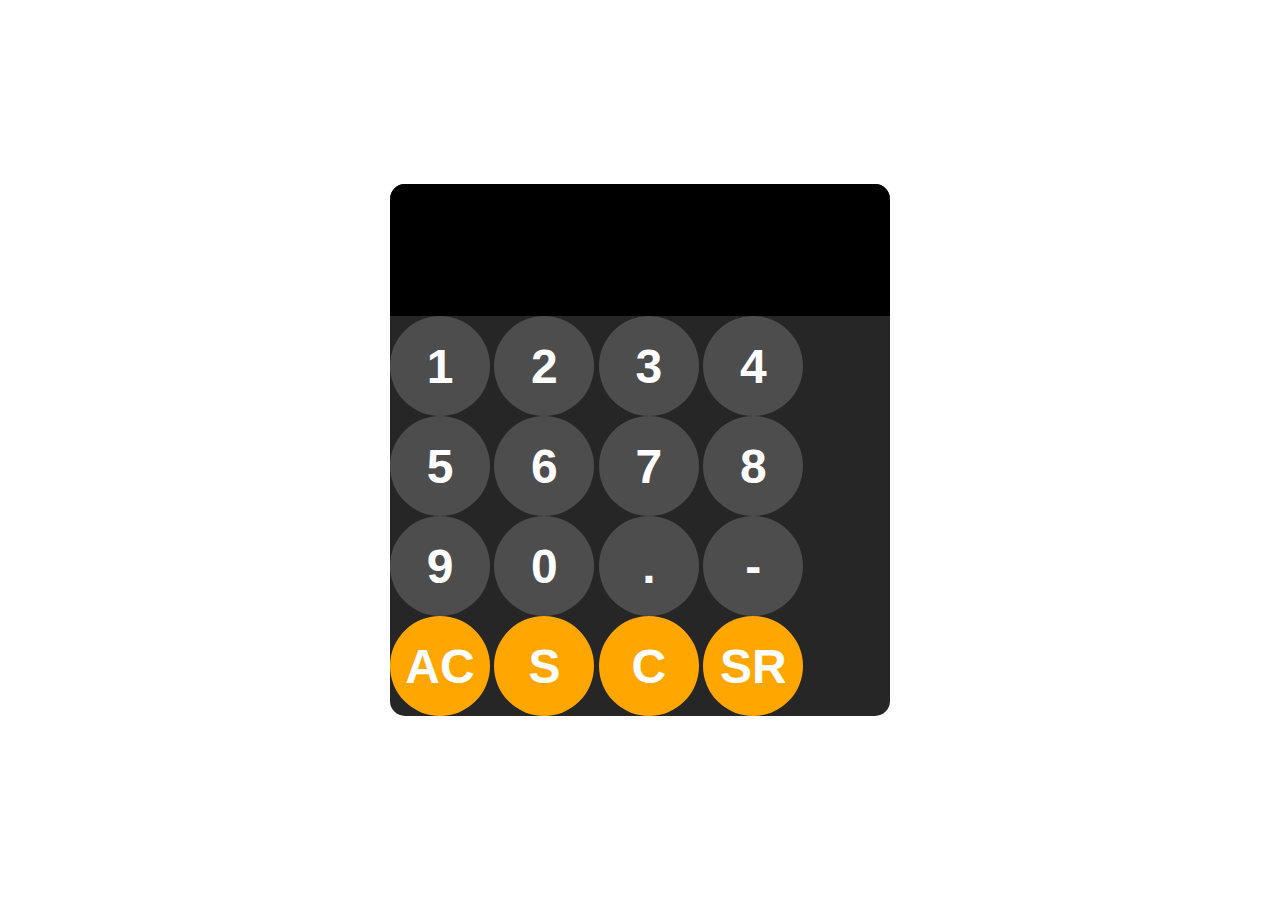
<file: index.html>
<!DOCTYPE html>
<html lang="en">
  <head>
    <meta charset="UTF-8" />
    <meta name="viewport" content="width=device-width, initial-scale=1.0" />
    <title>Squares and Cubes calculator</title>
    <link rel="stylesheet" href="styles.css" />
  </head>
  <body></body>

  <div id="calculator">
    <input id="display" readonly>
    <div id="Keys">
        <button onclick="appendToDisplay('1')">1</button>
        <button onclick="appendToDisplay('2')">2</button>
        <button onclick="appendToDisplay('3')">3</button>
        <button onclick="appendToDisplay('4')">4</button>
        <button onclick="appendToDisplay('5')">5</button>
        <button onclick="appendToDisplay('6')">6</button>
        <button onclick="appendToDisplay('7')">7</button>
        <button onclick="appendToDisplay('8')">8</button>
        <button onclick="appendToDisplay('9')">9</button>
        <button onclick="appendToDisplay('0')">0</button>
        <button onclick="appendToDisplay('.')">.</button>
        <button onclick="appendToDisplay('-')">-</button>
        <button onclick="clearDisplay()" class="a">AC</button>
        <button onclick="Square()"class="a">S</button>
        <button onclick="Cube()"class="a">C</button>
        <button onclick="SquareRoot()"class="a">SR</button>
    </div>
  </div>
  <script src="index.js"></script>
</body>
</file>
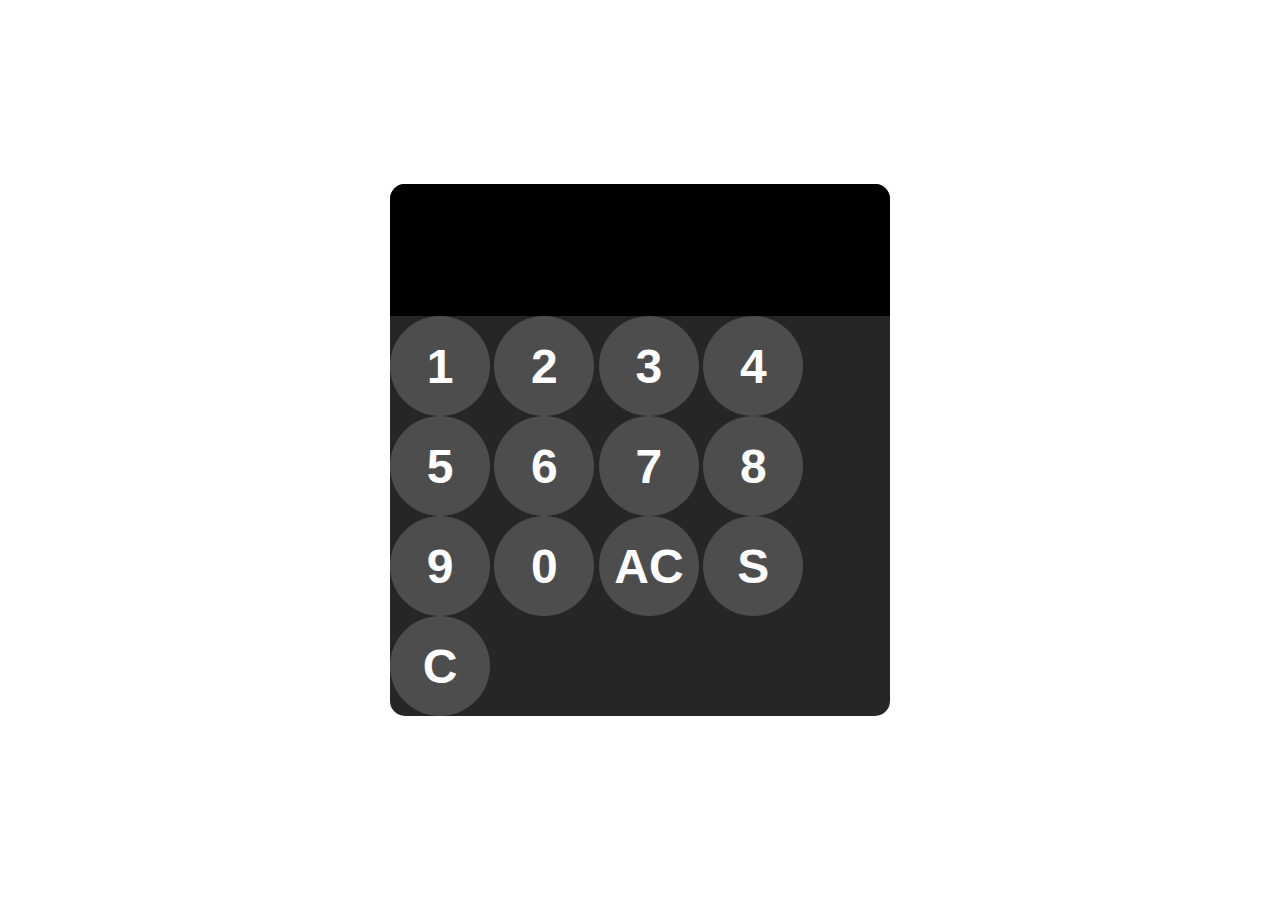
<file: Square and cube calculator.html>
<!DOCTYPE html>
<html lang="en">
  <head>
    <meta charset="UTF-8" />
    <meta name="viewport" content="width=device-width, initial-scale=1.0" />
    <title>Squares and Cubes calculator</title>
    <link rel="stylesheet" href="styles.css" />
  </head>
  <body></body>

  <div id="calculator">
    <input id="display" readonly>
    <div id="Keys">
        <button onclick="appendToDisplay('1')">1</button>
        <button onclick="appendToDisplay('2')">2</button>
        <button onclick="appendToDisplay('3')">3</button>
        <button onclick="appendToDisplay('4')">4</button>
        <button onclick="appendToDisplay('5')">5</button>
        <button onclick="appendToDisplay('6')">6</button>
        <button onclick="appendToDisplay('7')">7</button>
        <button onclick="appendToDisplay('8')">8</button>
        <button onclick="appendToDisplay('9')">9</button>
        <button onclick="appendToDisplay('0')">0</button>
        <button onclick="clearDisplay()">AC</button>
        <button onclick="Square()">S</button>
        <button onclick="Cube()">C</button>
    </div>
  </div>
  <script src="index.js"></script>
</body>
</file>
<file: styles.css>
#keys{
    display: grid;
    grid-template-columns: 4;
    gap: 10px;
    padding: 25px;
}
#calculator{
    font-family: Arial, Helvetica, sans-serif;
    background-color: hsl(0, 0%, 15%);
    border-radius: 15px;
    max-width: 500px;
    overflow: hidden;
}


input{
    width: 100%;
    padding: 20px;
    font-size: 5rem;
    text-align: left;
    border: none;
    color:white ;
    background-color: black;}
button{
    width: 100px;
    height: 100px;
    border-radius: 50px;
    border: none;
    background-color: hsl(0, 0%, 30%);
    color: white;
    font-size: 3rem;
    font-weight: bold;
    cursor: pointer;
}

body{
    margin: 0;
    display: flex;
    justify-content: center;
    align-items: center;
    height: 100vh;
}

.a {
    background-color: hsl(39, 100%, 50%);
}
</file>
